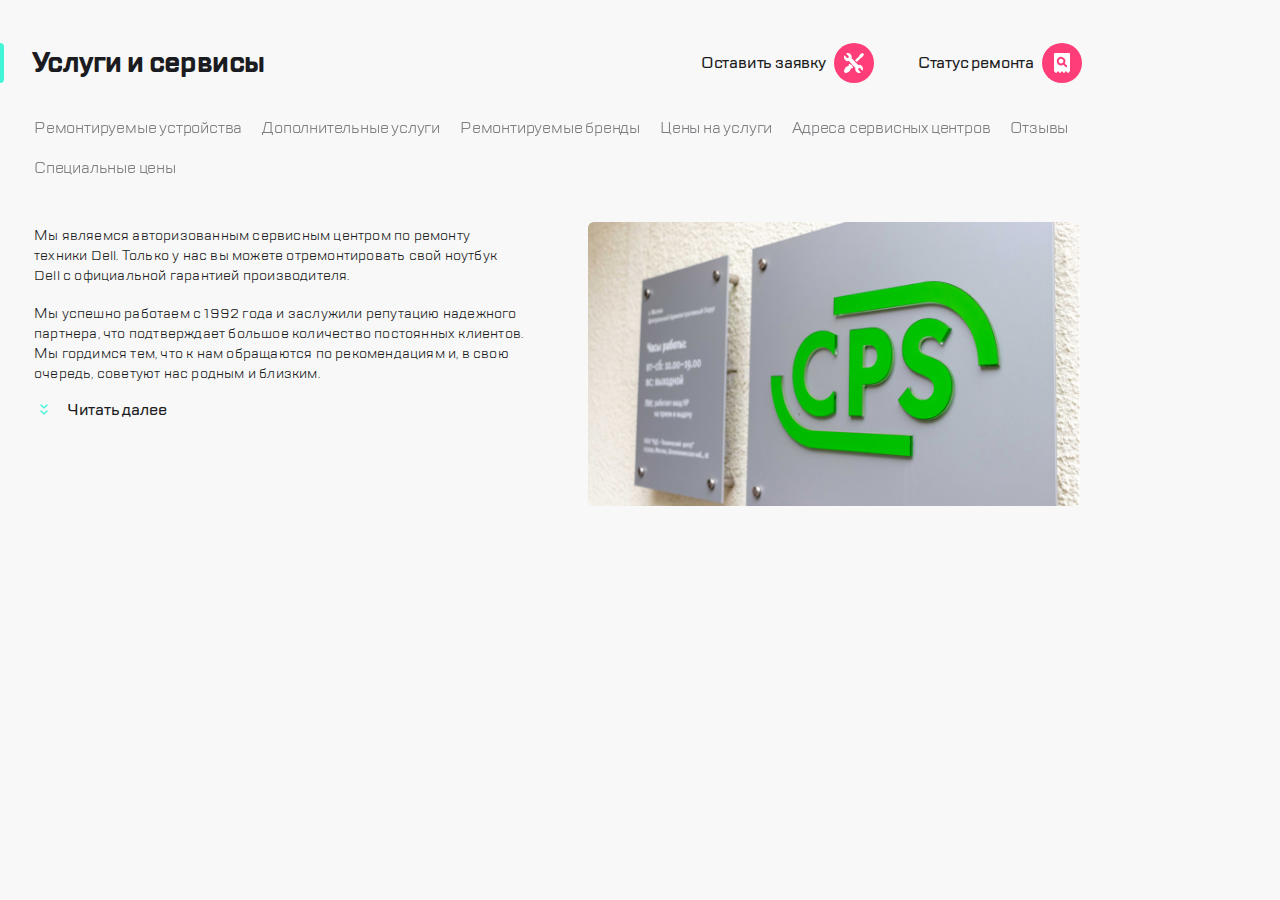
<file: index.html>
<!DOCTYPE html>
<html lang="ru">

<head>
    <meta charset="UTF-8">
    <meta http-equiv="X-UA-Compatible" content="IE=edge">
    <meta name="viewport" content="width=device-width, initial-scale=1.0">
    <link rel="stylesheet" href="css/normalize.css">
    <link rel="stylesheet" href="css/style.css">
    <title>CPS</title>
</head>

<body>
    <div class="container">
        <header class="header">
            <div class="header__inner">
                <div class="header__section-left">
                    <nav class="menu">
                        <button class="menu__btn btn">
                            <a href="#" class="btn__link">
                                <img src="images/svg/burger.svg" alt="menu" class="btn-img">
                            </a>
                        </button>
                    </nav>
                </div>
                <div class="header__section-center">
                    <div class="logo">
                        <button class="logo__btn">
                            <a href="#" class="logo__btn-link">
                                <img src="images/svg/logo.svg" alt="logo" class="logo__btn-img">
                            </a>
                        </button>
                    </div>
                    <div class="contact-info">
                        <div class="call">
                            <button class="call__btn btn">
                                <a href="#" class="btn__link">
                                    <img src="images/svg/call.svg" alt="call" class="btn-img">
                                </a>
                            </button>
                        </div>
                        <div class="chat">
                            <button class="chat__btn btn">
                                <a href="#" class="btn__link">
                                    <img src="images/svg/chat.svg" alt="chat" class="btn-img">
                                </a>
                            </button>
                        </div>
                        <div class="profile">
                            <button class="profile__btn btn">
                                <a href="#" class="btn__link">
                                    <img src="images/svg/profile.svg" alt="profile" class="btn-img">
                                </a>
                            </button>
                        </div>
                    </div>
                </div>
                <div class="header__section-right">
                    <button class="repair  btn">
                        <a href="#" class="btn__link">
                            <img src="images/svg/repair.svg" alt="repair" class="btn-img">
                        </a>
                    </button>
                    <button class="checkstatus btn">
                        <a href="#" class="btn__link">
                            <img src="images/svg/checkstatus.svg" alt="checkstatus" class="btn-img">
                        </a>
                    </button>
                </div>
            </div>
        </header>
        <div class="body">
            <div class="body__title-repair-checkstatus">
                <div class="body__title">
                    <h1 class="title">Услуги и сервисы</h1>
                </div>
                <div class="body__repair-checkstatus">
                    <button class="body__repair-btn">
                        <a href="#" class="body__repair-link">
                            Оставить заявку
                            <img src="images/svg/repair.svg" alt="repair" class="body__repair-logo">
                        </a>
                    </button>
                    <button class="body__checkstatus-btn">
                        <a href="#" class="body__checkstatus-link">
                            Статус ремонта
                            <img src="images/svg/checkstatus.svg" alt="checkstatus" class="body__checkstatus-logo">
                        </a>
                    </button>
                </div>
            </div>
            <div class="body__side-menu">
                <button class="btn-side-menu">
                    <a href="#" class="btn-side-menu__link">
                        Ремонтируемые устройства
                    </a>
                </button>
                <button class="btn-side-menu">
                    <a href="#" class="btn-side-menu__link">
                        Дополнительные услуги
                    </a>
                </button>
                <button class="btn-side-menu">
                    <a href="#" class="btn-side-menu__link">
                        Ремонтируемые бренды
                    </a>
                </button>
                <button class="btn-side-menu">
                    <a href="#" class="btn-side-menu__link">
                        Цены на услуги
                    </a>
                </button>
                <button class="btn-side-menu">
                    <a href="#" class="btn-side-menu__link">
                        Адреса сервисных центров
                    </a>
                    </button>
                <button class="btn-side-menu">
                    <a href="#" class="btn-side-menu__link">
                        Отзывы
                    </a>
                </button>
                <button class="btn-side-menu">
                    <a href="#" class="btn-side-menu__link">
                        Специальные цены
                    </a>
                </button>
            </div>
            <div class="body__content-all">
                <div class="body__content-text">
                    <div class="body__content">
                        <p class="content1">
                            Мы являемся авторизованным сервисным центром по ремонту техники Dell. Только у нас вы можете
                            отремонтировать свой ноутбук Dell с официальной гарантией производителя.
                        </p><br>
                        <p class="content2">
                            Мы успешно работаем с 1992 года и заслужили репутацию надежного партнера, что подтверждает
                            большое количество постоянных клиентов. Мы гордимся тем, что к нам обращаются по
                            рекомендациям
                            и, в свою очередь, советуют нас родным и близким.
                        </p>
                    </div>
                    <div class="expand">
                        <botton class="expand__btn">
                            <a href="#" class="expand__btn-link">
                                <img class="expand__btn-icon" src="images/svg/icon.svg" alt="icon">
                                Читать далее
                            </a>
                        </botton>
                    </div>
                </div>
                <div class="body__content-pictures">
                    <img src="images/jpg/picture1120.jpg" alt="picture" class="picture">
                </div>
            </div>
        </div>
    </div>



</body>

</html>
</file>
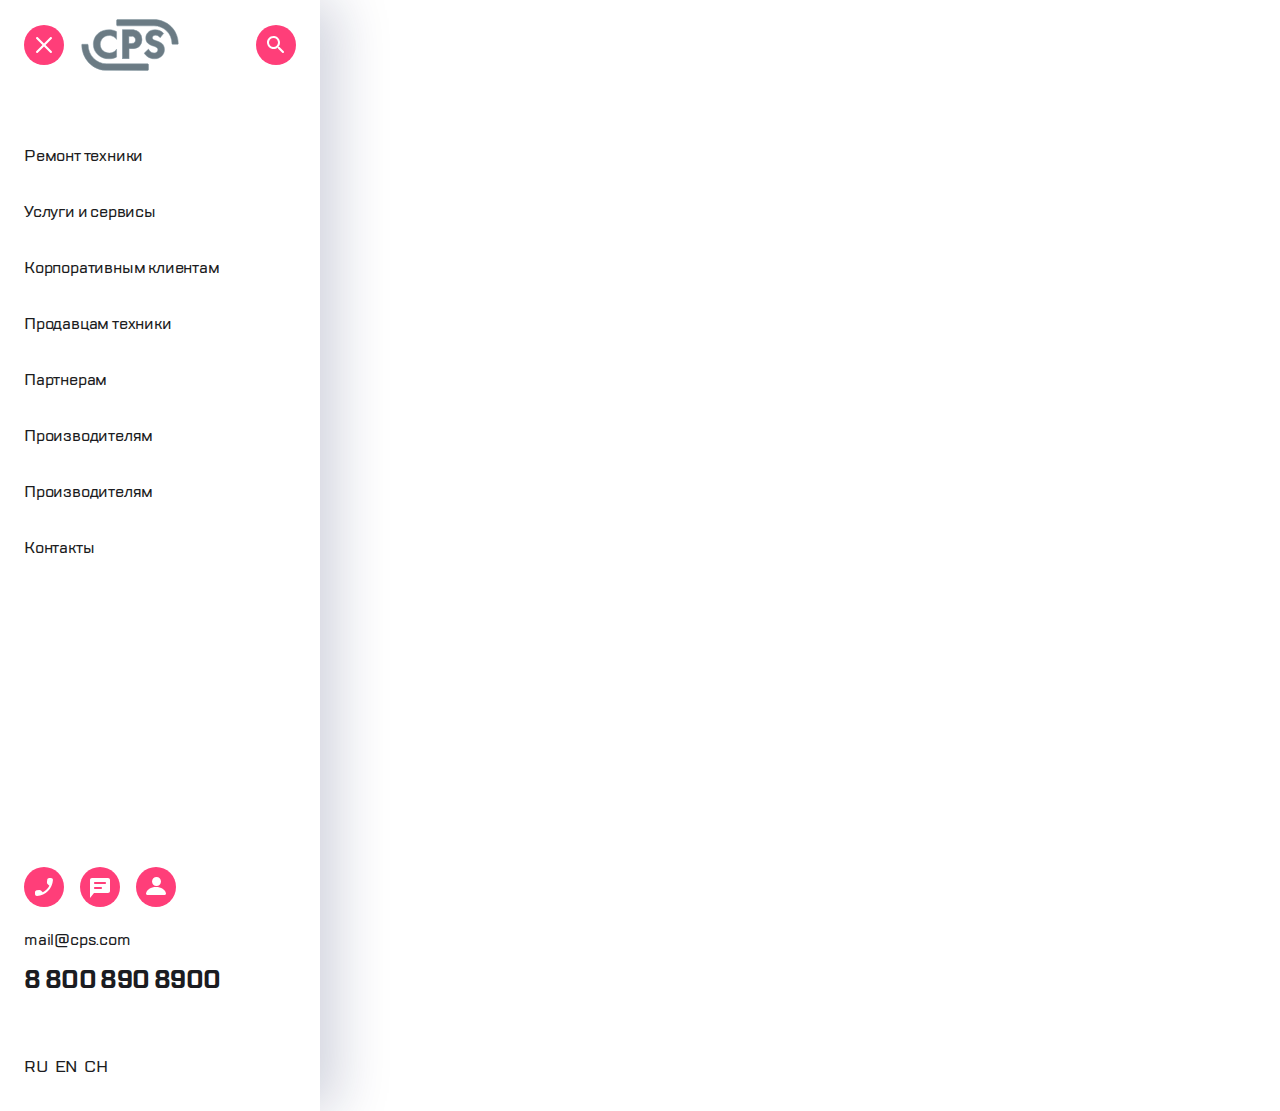
<file: menu-index.html>
<!DOCTYPE html>
<html lang="en">

<head>
    <meta charset="UTF-8">
    <meta http-equiv="X-UA-Compatible" content="IE=edge">
    <meta name="viewport" content="width=device-width, initial-scale=1.0">
    <link rel="stylesheet" href="css/normalize.css">
    <link rel="stylesheet" href="css/menu-style.css">
    <title>CPS-menu</title>
</head>

<body>
    <div class="container">
        <header class="header">
            <ul class="header__nav">
                <div class="header__nav-right">
                    <li class="header__btn-menu">
                        <button class="btn">
                            <a href="#" class="btn__link">
                                <img src="/images/svg/burger-open.svg" alt="burger-open" class="btn__logo">
                            </a>
                        </button>
                    </li>
                    <li class="header__logo">
                        <div class="header__logo logo">
                            <button class="logo__btn">
                                <a href="#" class="logo__btn-link">
                                    <img src="images/svg/logo.svg" alt="logo" class="logo__btn-img">
                                </a>
                            </button>
                        </div>
                </div>
                </li>
                <li class="header__search">
                    <button class="header__search btn">
                        <a href="#" class="btn__link">
                            <img src="/images/svg/search.svg" alt="search" class="btn__logo">
                        </a>
                    </button>
                </li>
            </ul>

        </header>
        <div class="main">
            <div class="main__nav">
                <ul class="main__list">
                    <li class="main__item">
                        <button class="item-btn">
                            <a href="#" class="item-btn__link">
                                Ремонт техники
                            </a>
                        </button>
                    </li>
                    <li class="main__item">
                        <button class="item-btn">
                            <a href="#" class="item-btn__link">
                                Услуги и сервисы
                            </a>
                        </button>
                    </li>
                    <li class="main__item">
                        <button class="item-btn">
                            <a href="#" class="item-btn__link">
                                Корпоративным клиентам
                            </a>
                        </button>
                    </li>
                    <li class="main__item">
                        <button class="item-btn">
                            <a href="#" class="item-btn__link">
                                Продавцам техники
                            </a>
                        </button>
                    </li>
                    <li class="main__item">
                        <button class="item-btn">
                            <a href="#" class="item-btn__link">
                                Партнерам
                            </a>
                        </button>
                    </li>
                    <li class="main__item">
                        <button class="item-btn">
                            <a href="#" class="item-btn__link">
                                Производителям
                            </a>
                        </button>
                    </li>
                    <li class="main__item">
                        <button class="item-btn">
                            <a href="#" class="item-btn__link">
                                Производителям
                            </a>
                        </button>
                    </li>
                    <li class="main__item">
                        <button class="item-btn">
                            <a href="#" class="item-btn__link">
                                Контакты
                            </a>
                        </button>
                    </li>
                </ul>
            </div>
            <div class="main__contact">
                <div class="main__contact-nav">
                    <ul class="main__nav">
                        <li class="main__btn">
                            <button class="btn">
                                <a href="#" class="btn__link">
                                    <img src="/images/svg/call.svg" alt="call" class="btn__logo">
                                </a>
                            </button>
                        </li>
                        <li class="main__btn">
                            <button class="btn">
                                <a href="#" class="btn__link">
                                    <img src="/images/svg/chat.svg" alt="chat" class="btn__logo">
                                </a>
                            </button>
                        </li>
                        <li class="main__btn">
                            <button class="btn">
                                <a href="#" class="btn__link">
                                    <img src="/images/svg/profile.svg" alt="profile" class="btn__logo">
                                </a>
                            </button>
                        </li>
                    </ul>
                </div>
                <div class="main__contact-mail">
                    <a href="#" class="mail">
                        mail@cps.com
                    </a>
                </div>
                <div class="main__contact-phone">
                    <a href="#" class="phone">
                        8 800 890 8900
                    </a>
                </div>

            </div>
        </div>
        <footer class="language">
            <ul class="language__nav">
                <li class="lang">
                    <a href="#" class="lang__link">
                        RU
                    </a>
                </li>
                <li class="lang">
                    <a href="#" class="lang__link">
                        EN
                    </a>
                </li>
                <li class="lang">
                    <a href="#" class="lang__link">
                        CH
                    </a>
                </li>
            </ul>
        </footer>
    </div>
</body>

</html>
</file>
<file: css/style.css>
@font-face {
    font-family: 'TT Lakes';
    src: url('../fonts/TTLakes-Regular.eot');
    src: local('TT Lakes Regular'), local('TTLakes-Regular'),
        url('../fonts/TTLakes-Regular.eot?#iefix') format('embedded-opentype'),
        url('../fonts/TTLakes-Regular.woff') format('woff'),
        url('../fonts/TTLakes-Regular.ttf') format('truetype');
    font-weight: normal;
    font-style: normal;
}

@font-face {
    font-family: 'TT Lakes';
    src: url('../fonts/TTLakes-Bold.eot');
    src: local('TT Lakes Bold'), local('TTLakes-Bold'),
        url('../fonts/TTLakes-Bold.eot?#iefix') format('embedded-opentype'),
        url('../fonts/TTLakes-Bold.woff') format('woff'),
        url('../fonts/TTLakes-Bold.ttf') format('truetype');
    font-weight: bold;
    font-style: normal;
}

@font-face {
    font-family: 'TT Lakes';
    src: url('../fonts/TTLakes-Medium.eot');
    src: local('TT Lakes Medium'), local('TTLakes-Medium'),
        url('../fonts/TTLakes-Medium.eot?#iefix') format('embedded-opentype'),
        url('../fonts/TTLakes-Medium.woff') format('woff'),
        url('../fonts/TTLakes-Medium.ttf') format('truetype');
    font-weight: 500;
    font-style: normal;
}


html {
    box-sizing: border-box;
}

*,
*::after,
*::before {
    box-sizing: inherit;
}

body {
    min-width: 320px;
    overflow-x: hidden;
}

/* Хедер */
.header {
    min-width: 320px;
    background-color: #fff;
    height: 88px;
}

.container {
    background-color: #F8F8F8;
    /* width: 320px;
    height: 597px; */

}

.header__inner {
    height: 88px;
    display: flex;
    justify-content: space-between;
    align-items: center;

}

/* Левая часть верхнего меню */
.header__section-left {
    display: inline-flex;
    justify-content: flex-start;
    align-items: center;
    margin-top: 24px;
    margin-bottom: 24px;
    margin-left: 16px;
    margin-right: 16px;
    flex-grow: 0;
}

.menu {
    width: 40px;
    height: 40px;
    display: inline-block;
    border: none;
}

.btn {
    width: 40px;
    height: 40px;
    background-color: #fff;
    border: none;
    display: inline-block;
    padding: 0;
}

.btn__link,
.btn-side-menu__link,
.body__repair-link,
.body__checkstatus-link,
.expand__btn-link {
    text-decoration: none;
    color: inherit;
    outline: none;
    border: none;
}

.body__repair-btn,
.body__checkstatus-btn {
    text-decoration: none;
    color: inherit;
    outline: none;
    border: none;
    background-color: inherit;
}

/* Центральная часть верхнего меню */
.header__section-center {
    display: flex;
    justify-content: space-between;
    align-items: center;
    margin-top: 24px;
    margin-bottom: 24px;
    flex-grow: 0;

}

.logo__btn {
    width: 96px;
    height: 51px;
    background-color: #fff;
    border: none;
    display: inline-block;
    padding: 0;

}

.logo__btn-img {
    width: 96px;
    height: 51px;
    display: inline-block;
}

.contact-info {
    display: none;

}

.call {
    width: 40px;
    height: 40px;
    display: inline-block;
    border: none;
    margin-right: 8px;
}


.chat {
    width: 40px;
    height: 40px;
    display: inline-block;
    border: none;
    margin-right: 8px;
    margin-left: 8px;
}


.profile {
    width: 40px;
    height: 40px;
    display: inline-block;
    border: none;
    margin-right: 20px;
    margin-left: 8px;
}


/* Правая часть верхнего меню */
.header__section-right {
    display: flex;
    justify-content: flex-end;
    align-items: center;
    margin-top: 24px;
    margin-bottom: 24px;
    margin-right: 16px;
    /* margin-left: 18px; */
    flex-grow: 0;

}


.header__section-right::before {
    content: "";
    width: 2px;
    height: 32px;
    display: inline-block;
    margin-right: 20px;
    background: #EAEAEA;
    border-radius: 1px;
}

.repair {
    margin-right: 8px;
}

.checkstatus {
    margin-left: 8px;
}



/* Тело сайта */
/* .body {} */
.body__title-repair-checkstatus {
    display: flex;
    justify-content: space-between;
    align-items: center;
    margin: 24px 16px;
    position: relative;
    right: 16px;
}

.body__title h1 {
    font-family: 'TT Lakes';
    font-size: 28px;
    line-height: 40px;
    color: #1B1C21;
    letter-spacing: -0.6px;
    font-weight: bold;
    margin-left: 16px;
    margin-top: 0;
    margin-bottom: 0;
}

.body__title-repair-checkstatus::before {
    content: "";
    display: block;
    width: 4px;
    height: 40px;
    border-radius: 0 25px 25px 0;
    background-color: #41F6D7;
    position: absolute;
}

.body__repair-checkstatus {
    display: none;
    justify-content: space-between;
    flex-wrap: nowrap;

}

.body__repair-btn,
.body__checkstatus-btn {
    display: flex;
    justify-content: space-between;
    flex-wrap: nowrap;

    align-items: center;
    font-family: 'TT Lakes';
    font-size: 16px;
    line-height: 24px;
    letter-spacing: -0.2px;
    color: #1B1C21;
    font-weight: 500;

    background-color: #F8F8F8;
    border: none;
}

.body__repair-link,
.body__checkstatus-link {
    display: flex;
    justify-content: space-between;
    flex-wrap: nowrap;
    align-items: center;
}

.body__repair-btn {
    margin-right: 32px;
}

.body__repair-logo,
.body__checkstatus-logo {
    margin-left: 8px;

}

/*  Кнопки body__side-menu_botton */

.body__side-menu {
    display: flex;
    justify-content: space-between;
    align-items: center;
    margin: 0px auto;
    padding-left: 16px;
    flex-shrink: 0;
    overflow-x: scroll;
    position: relative;
    -webkit-mask-image: linear-gradient(90deg, transparent, black 24px, black calc(100% - 24px), transparent);
    /* left: 296px; */
}

/* .body__side-menu::-webkit-scrollbar {
    display: none;
} */

/* .body__side-menu::before {
    content: "";
    background-image: url(../images/svg/fadecopy.svg);
    background-size: 24px 40px;
    background-repeat: no-repeat;
    background-position: center;
    width: 24px;
    height: 40px;
    display: block;
    margin-left: 268px;
    position: fixed;
} */

/* botton */
.btn-side-menu {
    font-family: 'TT Lakes';
    font-size: 16px;
    line-height: 24px;
    letter-spacing: -0.2px;
    color: #7E7E82;
    padding: 0 10px;

    box-sizing: border-box;
    white-space: nowrap;
    text-align: center;
    height: 40px;
    background-color: #F8F8F8;
    border-radius: 6px;
    border: 2px solid #F8F8F8;
}

.btn-side-menu:hover {
    box-sizing: border-box;
    white-space: nowrap;
    text-align: center;
    height: 40px;
    background: #FFFFFF;
    border: 2px solid #B8FFEC;
    border-radius: 6px;
    padding: 0 10px;

}

.btn-side-menu:active {
    color: #F8F8F8;
    box-sizing: border-box;
    white-space: nowrap;
    text-align: center;
    height: 40px;
    background: #F8F8F8;
    border: 2px solid #FFF;
    border-radius: 6px;
    padding: 0 10px;
}


/* body__content Полный контент страницы */
.body__content-all {
    display: flex;
    flex-direction: column;
    align-items: center;
    margin-top: 24px;
}

/* content секция с текстом */
.body__content {
    /* max-width: 288px; */
    /* max-height: 90px; */

    margin-left: 16px;
    margin-right: 16px;
    overflow: hidden;
}

.content1,
.content2 {
    font-family: 'TT Lakes';
    font-size: 14px;
    line-height: 18px;
    letter-spacing: 0.2px;
    color: #1B1C21;
    margin: 0;
}

.content2 {
    display: none;
}


/* Кнопка читать далее */
.expand {
    margin-top: 0px;
    margin-bottom: 16px;
    margin-left: 24px;
}

.expand__btn {
    font-family: 'TT Lakes';
    font-size: 16px;
    line-height: 24px;
    letter-spacing: -0.2px;
    color: #1B1C21;
    font-weight: 500;
    box-sizing: border-box;
    width: 100px;
    height: 24px;
    background-color: #F8F8F8;
    border: none;
}

.expand__btn-icon {
    margin-right: 16px;
}

/* Картинка */
.body__content-pictures {
    max-width: 320px;
    max-height: 230px;
}

.body__content-pictures img {
    max-width: 100%;
    object-fit: cover;
}

/* Медиазапросы */
/* Экран 768px */
@media (min-width: 760px) {



    /* Хэдер */
    .header__section-left {
        margin-left: 24px;
    }

    .header__section-left::after {
        content: "";
        width: 2px;
        height: 32px;
        display: inline-block;
        margin-left: 20px;
        background: #EAEAEA;
        border-radius: 1px;
        align-self: center;
    }

    .header__section-center {
        width: 540px;
    }

    .contact-info {
        display: flex;
    }

    .header__section-right {
        margin-right: 24px;
    }

    /* Заголовок */
    .title {
        margin: 24px 24px;
    }

    .body__title h1 {
        margin-left: 24px;
    }

    /* Меню услуг */
    .body__side-menu {
        margin: 0px auto;
        padding-left: 24px;
    }

    /* .body__side-menu::-webkit-scrollbar {
        display: ;
    } */

    /* Контент */
    .body__content-all {
        flex-direction: row;
        align-items: center;
        justify-content: space-between;
        /* margin-top: 14px; */
    }

    .body__content {
        max-width: 312px;
        max-height: 160px;
        /* padding-left: 24px; */
        margin-left: 0;
    }

    .body__content-text {
        padding-left: 24px;
    }

    .content1,
    .content2 {
        line-height: 20px;
    }

    .content2 {
        display: block;
    }

    /* Кнопка читать далее */
    .expand {
        margin-top: 10px;
        margin-left: 9px;
        /* padding-left: 24px; */
    }

    .body__content-pictures {
        margin-left: 48px;
        align-self: center;
        border-radius: 6px;
        padding-top: 10px;
        padding-right: 40px;
        width: 360px;
        height: 260px;
    }

    .body__content-pictures img {
        border-radius: 6px;


    }

}

/* Экран 1120px */
@media (min-width: 1110px) {

    .container {
        width: 1120px;
        height: 535px;

    }

    body {
        background-color: #F8F8F8;
        margin: 0, auto;
    }

    /* Хэдер */
    .header {
        display: none;
    }

    /* Заголовок с меню */
    .body__repair-checkstatus {
        display: flex;
    }

    .body__title h1 {
        margin-left: 32px;
    }

    .body__title-repair-checkstatus {
        margin-top: 42px;
    }

    /* Сайд меню с кнопками*/
    .body__side-menu {
        flex-shrink: 0;
        flex-wrap: wrap;
        justify-content: flex-start;
    }


    .btn-side-menu {
        padding: 0 8px;
    }

    .btn-side-menu:hover {
        padding: 0 8px;
    }

    .btn-side-menu:active {
        padding: 0 8px;
    }

    .body__side-menu::-webkit-scrollbar {
        display: none;
    }

    /* Область с контентом */
    .content1,
    .content2 {
        line-height: 20px;
    }

    .body__content {
        max-width: 490px;
        max-height: 160px;

        margin-left: 0px;
    }

    .body__content-text {
        padding-left: 34px;
    }

    /* Кнопка читать далее */
    .expand {
        margin-top: 14px;
        margin-left: 0;
        padding-left: 6px;
    }

    /* Картинка */

    .body__content-pictures {
        max-width: 532px;
        max-height: 383px;
    }

    .body__content-pictures {

        width: 532px;
        height: 383px;
    }

    .body__content-all {
        flex-direction: row;
        align-items: flex-start;
        /* margin-top: 14px; */
    }

    .body__content-text {
        margin-top: 14px;
    }

}
</file>
<file: css/menu-style.css>
@font-face {
  font-family: 'TT Lakes';
  src: url("../fonts/TTLakes-Regular.eot");
  src: local("TT Lakes Regular"), local("TTLakes-Regular"), url("../fonts/TTLakes-Regular.eot?#iefix") format("embedded-opentype"), url("../fonts/TTLakes-Regular.woff") format("woff"), url("../fonts/TTLakes-Regular.ttf") format("truetype");
  font-weight: normal;
  font-style: normal;
}
@font-face {
  font-family: 'TT Lakes';
  src: url("../fonts/TTLakes-Bold.eot");
  src: local("TT Lakes Bold"), local("TTLakes-Bold"), url("../fonts/TTLakes-Bold.eot?#iefix") format("embedded-opentype"), url("../fonts/TTLakes-Bold.woff") format("woff"), url("../fonts/TTLakes-Bold.ttf") format("truetype");
  font-weight: bold;
  font-style: normal;
}
@font-face {
  font-family: 'TT Lakes';
  src: url("../fonts/TTLakes-Medium.eot");
  src: local("TT Lakes Medium"), local("TTLakes-Medium"), url("../fonts/TTLakes-Medium.eot?#iefix") format("embedded-opentype"), url("../fonts/TTLakes-Medium.woff") format("woff"), url("../fonts/TTLakes-Medium.ttf") format("truetype");
  font-weight: 500;
  font-style: normal;
}
html {
  box-sizing: border-box;
}

*,
*::after,
*::before {
  box-sizing: inherit;
  padding: 0;
  margin: 0;
}

.container {
  width: 320px;
  position: relative;
  padding-right: 24px;
  padding-left: 24px;
  background-color: #fff;
  box-shadow: -2px 0px 4px rgba(69, 79, 126, 0.02), 16px 0px 52px rgba(14, 24, 80, 0.2);
}

.header__nav {
  display: flex;
  justify-content: space-between;
  align-items: center;
  list-style: none;
  padding-top: 19px;
}
.header__nav-right {
  display: flex;
  justify-content: start;
  align-items: center;
}

.btn {
  width: 40px;
  height: 40px;
  background-color: #fff;
  border: none;
  display: inline-block;
  padding: 0;
}
.btn:hover,
.btn :focus {
  opacity: 0.5;
  transition-property: opacity;
  transition-duration: 0.3s;
  transition-delay: 0.1s;
}

.logo__btn {
  width: 96px;
  height: 51px;
  background-color: #fff;
  border: none;
  padding: 0;
  align-self: start;
  margin-left: 17px;
}
.logo__btn:hover,
.logo__btn :focus {
  opacity: 0.5;
  transition-property: opacity;
  transition-duration: 0.3s;
  transition-delay: 0.1s;
}

.main {
  display: flex;
  justify-content: space-between;
  flex-direction: column;
  position: relative;
}
.main__nav {
  margin-top: 50px;
}
.main__list {
  display: flex;
  flex-direction: column;
  justify-content: space-between;
  list-style: none;
  position: relative;
}
.main__item {
  padding-bottom: 32px;
  list-style: none;
  position: relative;
}
.main__item:hover, .main :focus {
  opacity: 0.7;
  transition-property: opacity;
  transition-duration: 0.4s;
  transition-delay: 0.2s;
}
.main__item::before {
  content: "";
  display: block;
  width: 4px;
  margin-top: -5px;
  margin-left: -24px;
  border-radius: 0 25px 25px 0;
  background-color: #41F6D7;
  position: absolute;
  height: 0;
}
.main__item:hover::before {
  height: 32px;
  transition-property: height;
  transition-duration: 0.2s;
  transition-delay: 0.1s;
}
.main__nav {
  display: flex;
  justify-content: start;
  align-items: center;
  list-style: none;
  padding-top: 19px;
}
.main__btn {
  margin-right: 16px;
}
.main__contact {
  margin-top: 206px;
}
.main__contact-mail {
  margin-top: 16px;
}
.main__contact-phone {
  margin-top: 12px;
}

.mail {
  font-family: 'TT Lakes';
  font-size: 16px;
  line-height: 24px;
  /* identical to box height, or 150% */
  text-decoration: none;
  letter-spacing: -0.2px;
  font-weight: 500;
  color: #1B1C21;
}
.mail:hover, .mail :focus {
  opacity: 0.7;
  transition-property: opacity;
  transition-duration: 0.4s;
  transition-delay: 0.2s;
}

.phone {
  font-family: 'TT Lakes';
  font-size: 24px;
  line-height: 32px;
  /* identical to box height, or 133% */
  text-decoration: none;
  letter-spacing: -0.6px;
  font-weight: bold;
  color: #1B1C21;
}
.phone:hover, .phone :focus {
  opacity: 0.7;
  transition-property: opacity;
  transition-duration: 0.4s;
  transition-delay: 0.2s;
}

.item-btn {
  height: 24px;
  background-color: #fff;
  border: none;
  display: inline-block;
}
.item-btn__link {
  text-decoration: none;
  font-family: 'TT Lakes';
  font-size: 16px;
  line-height: 24px;
  /* identical to box height, or 150% */
  letter-spacing: -0.2px;
  font-weight: 500;
  color: #1B1C21;
}

.language {
  margin-top: 40px;
}
.language__nav {
  display: flex;
  justify-content: start;
  align-items: center;
  list-style: none;
  padding-top: 19px;
}

.lang {
  margin-right: 7px;
  margin-bottom: 32px;
}
.lang__link {
  text-decoration: none;
  font-family: 'TT Lakes';
  font-size: 16px;
  line-height: 24px;
  /* identical to box height, or 150% */
  font-weight: 500;
  letter-spacing: -0.2px;
  color: #1B1C21;
}
.lang:hover, .lang :focus {
  opacity: 0.7;
  transition-property: opacity;
  transition-duration: 0.4s;
  transition-delay: 0.2s;
}
</file>
